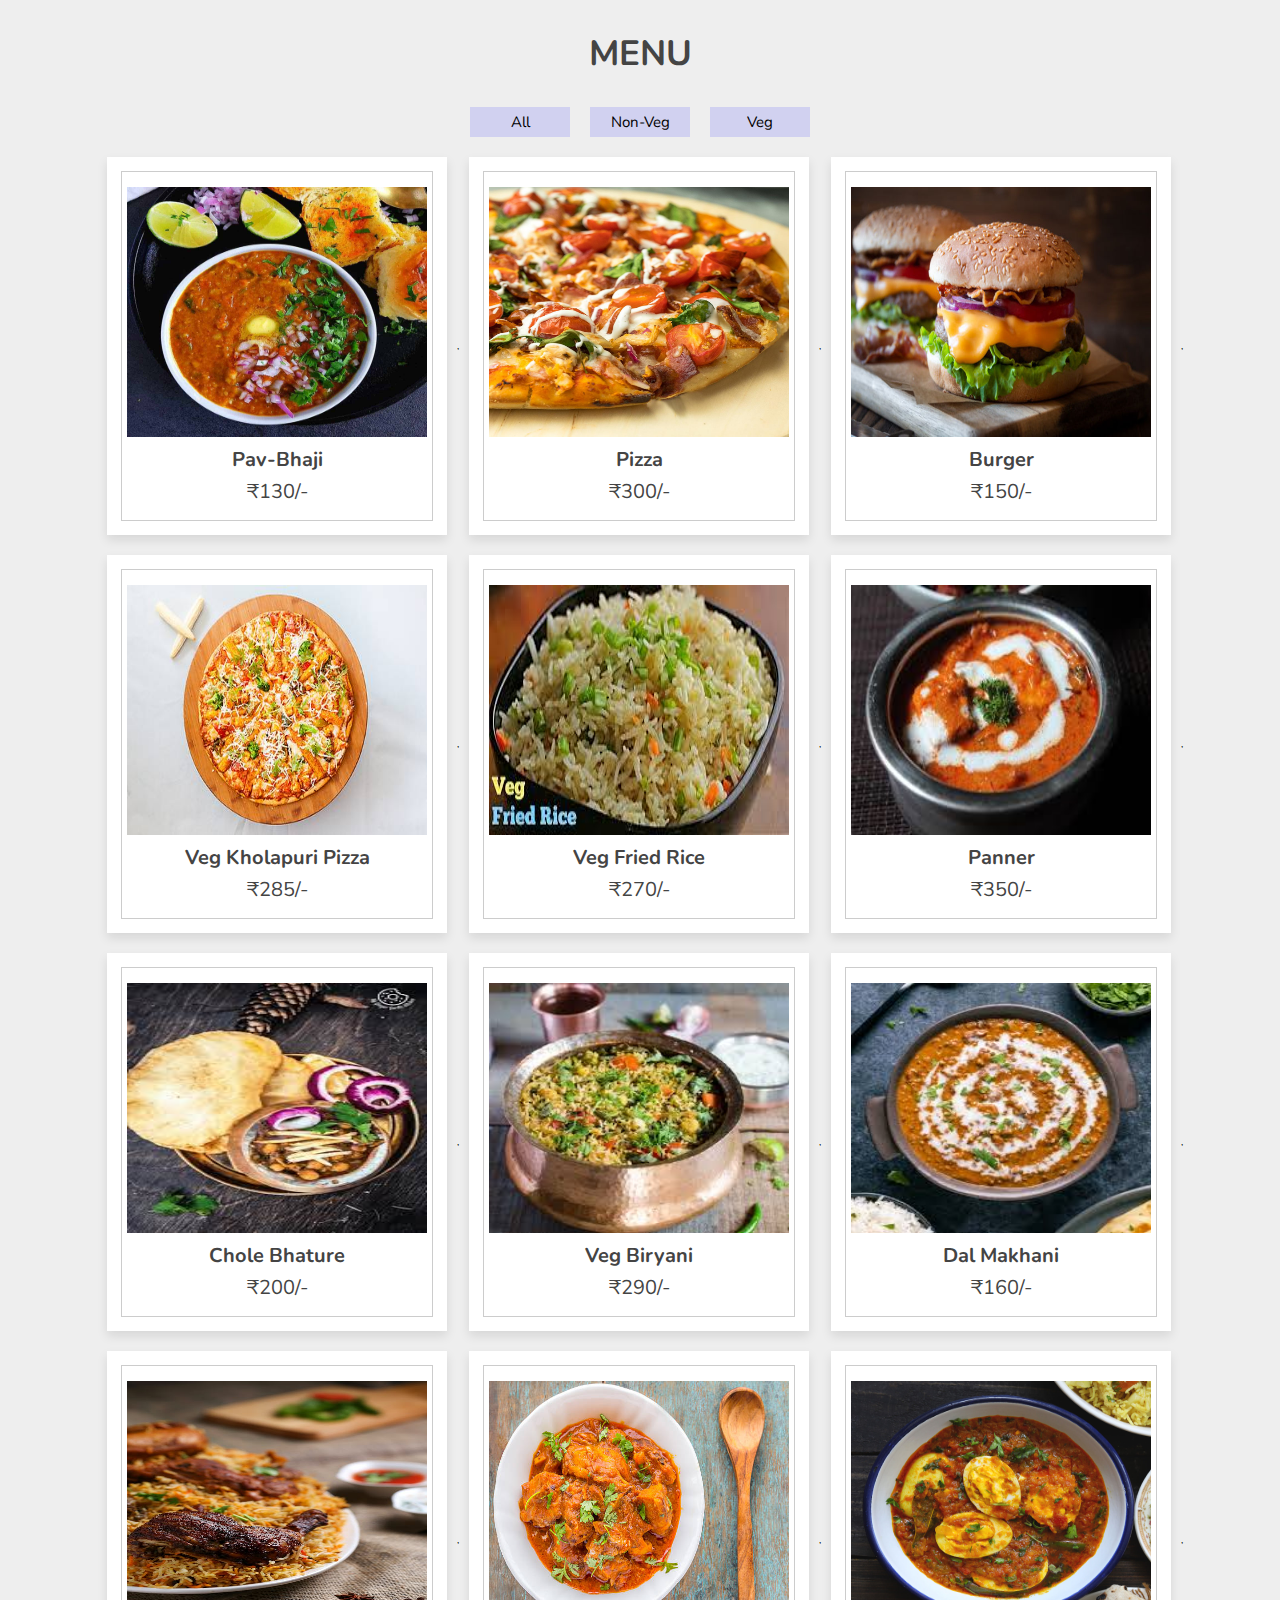
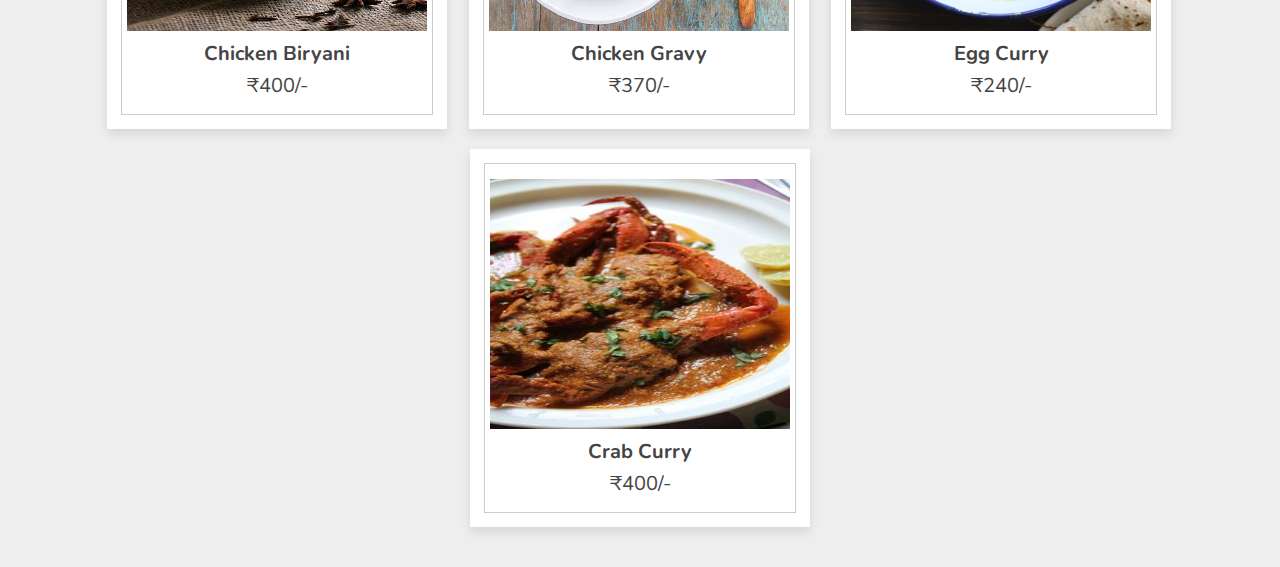
<file: index.html>
<!DOCTYPE html>
<html lang="en">
<head>
   <meta charset="UTF-8">
   <meta http-equiv="X-UA-Compatible" content="IE=edge">
   <meta name="viewport" content="width=device-width, initial-scale=1.0">
   
   <!-- font awesome cdn link  -->
   <link rel="stylesheet" href="https://cdnjs.cloudflare.com/ajax/libs/font-awesome/5.15.4/css/all.min.css">

   <!-- custom css file link  -->
   <link rel="stylesheet" href="css/style.css">

   <script src="js/data.js" defer></script>

   <!-- custom js file link  -->
   <script src="js/script.js" defer></script>
</head>
<body>

<div class="container">
   <h3 class="title"> Menu</h3>

   <div class="filter">
      <button id = "ALL">All</button>
      <button id = "Non-Veg">Non-Veg</button>
      <button id = "Veg">Veg</button>
   </div>

   <div class="products-container">
   </div>
</div>
              
<div class="products-preview">
</div>

</body>
</html>
</file>
<file: css/style.css>
@import url('https://fonts.googleapis.com/css2?family=Nunito:wght@200;300;400;500;600&display=swap');

*{
   font-family: 'Nunito', sans-serif;
   margin:0; padding:0;
   box-sizing: border-box;
   outline: none; border:none;
   text-decoration: none;
   transition: all .2s linear;
   text-transform: capitalize;
}

html{
   font-size: 62.5%;
   overflow-x: hidden;
}

body{
   background: #eee;
}

.container{
   max-width: 1200px;
   margin:0 auto;
   padding:3rem 2rem;
}

.container .title{
   font-size: 3.5rem;
   color:#444;
   margin-bottom: 3rem;
   text-transform: uppercase;
   text-align: center;
}

.container .products-container{
   display: flex;
   justify-content: center;
   align-items: center;
   flex-wrap: wrap;
}

.container .products-container .product{
   text-align: center;
   padding:3rem 2rem;
   background: #fff;
   box-shadow: 0 .5rem 1rem rgba(0,0,0,.1);
   outline: .1rem solid #ccc;
   outline-offset: -1.5rem;
   cursor: pointer;
   margin: 10px;
   width: 34rem;
   
}

.container .products-container .product:hover{
   outline: .2rem solid #222;
   outline-offset: 0;
}

.container .products-container .product img{
   height: 25rem;
   width: 100%;
}

.container .products-container .product:hover img{
   transform: scale(.9);
}

.container .products-container .product h3{
   padding:.5rem 0;
   font-size: 2rem;
   color:#444;
}

.container .products-container .product:hover h3{
   color:#27ae60;
}

.container .products-container .product .price{
   font-size: 2rem;
   color:#444;
}

.products-preview{
   position: fixed;
   top:0; left:0;
   min-height: 100vh;
   width: 100%;
   background: rgba(0,0,0,.8);
   display: none;
   align-items: center;
   justify-content: center;
}

.products-preview .preview{
   display: none;
   padding:2rem;
   text-align: center;
   background: #fff;
   position: relative;
   margin:2rem;
   width: 40rem;
}

.products-preview .preview.active{
   display: inline-block;

}

.products-preview .preview img{
   height: 27rem;
   width: 100%;

}

.products-preview .preview .fa-times{
   position: absolute;
   top:1rem; right:1.5rem;
   cursor: pointer;
   color:#444;
   font-size: 4rem;
}

.products-preview .preview .fa-times:hover{
   transform: rotate(90deg);
}

.products-preview .preview h3{
   color:#444;
   padding:.5rem 0;
   font-size: 2.5rem;
}

.products-preview .preview .stars{
   padding:1rem 0;
   font-size: 1.7rem;
}

.products-preview .preview .stars i{
   color:#27ae60;
}

.products-preview .preview .stars span{
   color:#999;
}

.products-preview .preview p{
   line-height: 1.5;
   padding:1rem 0;
   font-size: 1.6rem;
   color:#777;
}

.products-preview .preview .price{
   padding:1rem 0;
   font-size: 2.5rem;
   color:#27ae60;
}

.products-preview .preview .buttons{
   display: flex;
   gap:1.5rem;
   flex-wrap: wrap;
   margin-top: 1rem;
}

.products-preview .preview .buttons a{
   flex:1 1 16rem;
   padding:1rem;
   font-size: 1.8rem;
   color:#444;
   border:.1rem solid #444;
}

.products-preview .preview .buttons a.cart{
   background: #444;
   color:#fff;
}

.products-preview .preview .buttons a.cart:hover{
   background: #111;
}

.products-preview .preview .buttons a.buy:hover{
   background: #444;
   color:#fff;
}

.filter{
   justify-content: center;
    display: flex;
    align-items: center;
    width: 100%;
    margin-bottom: 1rem;
}
.filter button{
   margin: 0px 10px;
   padding: 5px 10px;
   background-color: #0000ff1f;
   font-size: 1.5rem;
   min-width: 100px;
}
.filter button:hover{
   box-shadow: 0px 0px 1px 1px blue;
}
.filter button:active{
   background-color: rgb(136, 136, 255);
}
.cart{
   background: #444;
   color: #fff;
   flex: 1 1 16rem;
   padding: 1rem;
   font-size: 1.8rem;
   border: 0.1rem solid #444;
  }
@media (max-width:991px){

   html{
      font-size: 55%;
   }

}

@media (max-width:768px){

   .products-preview .preview img{
      height: 25rem;
   }

}

@media (max-width:450px){

   html{
      font-size: 50%;
   }

}
</file>
